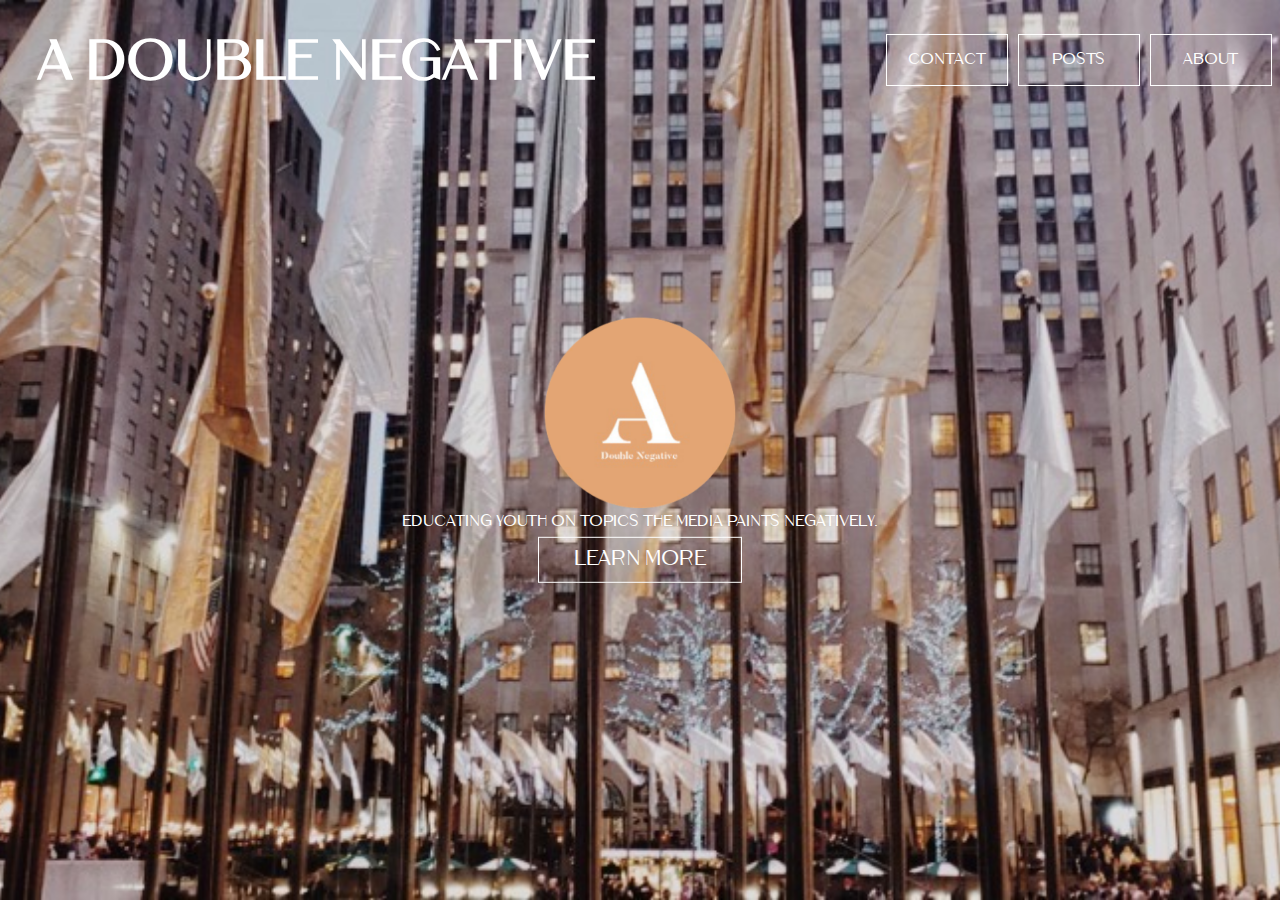
<file: index.html>
<!DOCTYPE html>
<html lang="en">
	<head>
		<meta charset="UTF-8">
		<meta name="viewport" content="width=device-width, initial-scale=1.0">
		<title>A Double Negative</title>
		<link rel="stylesheet" href="slicknav.css">
		<link rel="stylesheet" href="styleIndex.css">
	</head>
	
	
	<body>
	
		<div class="banner-area">
			<header>
				<div class="title">
					<h2>A Double Negative</h2>
				</div>
				
				
			
					<div class="og-menu">
						<ul class="menu">
							<li><a href="about.html">About</a></li>
							<li><a href="posts.html">Posts</a></li>
							<li><a href="contact.html">Contact</a></li>
						</ul>
					</div>
					
					<div class="drop-menu">

						<ul class="dmenu">
							<li><a href="about.html">About</a></li>
							<li><a href="posts.html">Posts</a></li>
							<li><a href="contact.html">Contact</a></li>
						</ul>
					</div>
					
					
				
			
			</header>
			
			
			<div class="banner-text">
				
				<img src="myLogo.PNG" alt="logo">
			
				<p>Educating youth on topics the media paints negatively.</p>
				<a href="about.html">Learn More</a>
				
			</div>
		</div>
		
	
	</body>
	
	
	
	
</html>
</file>
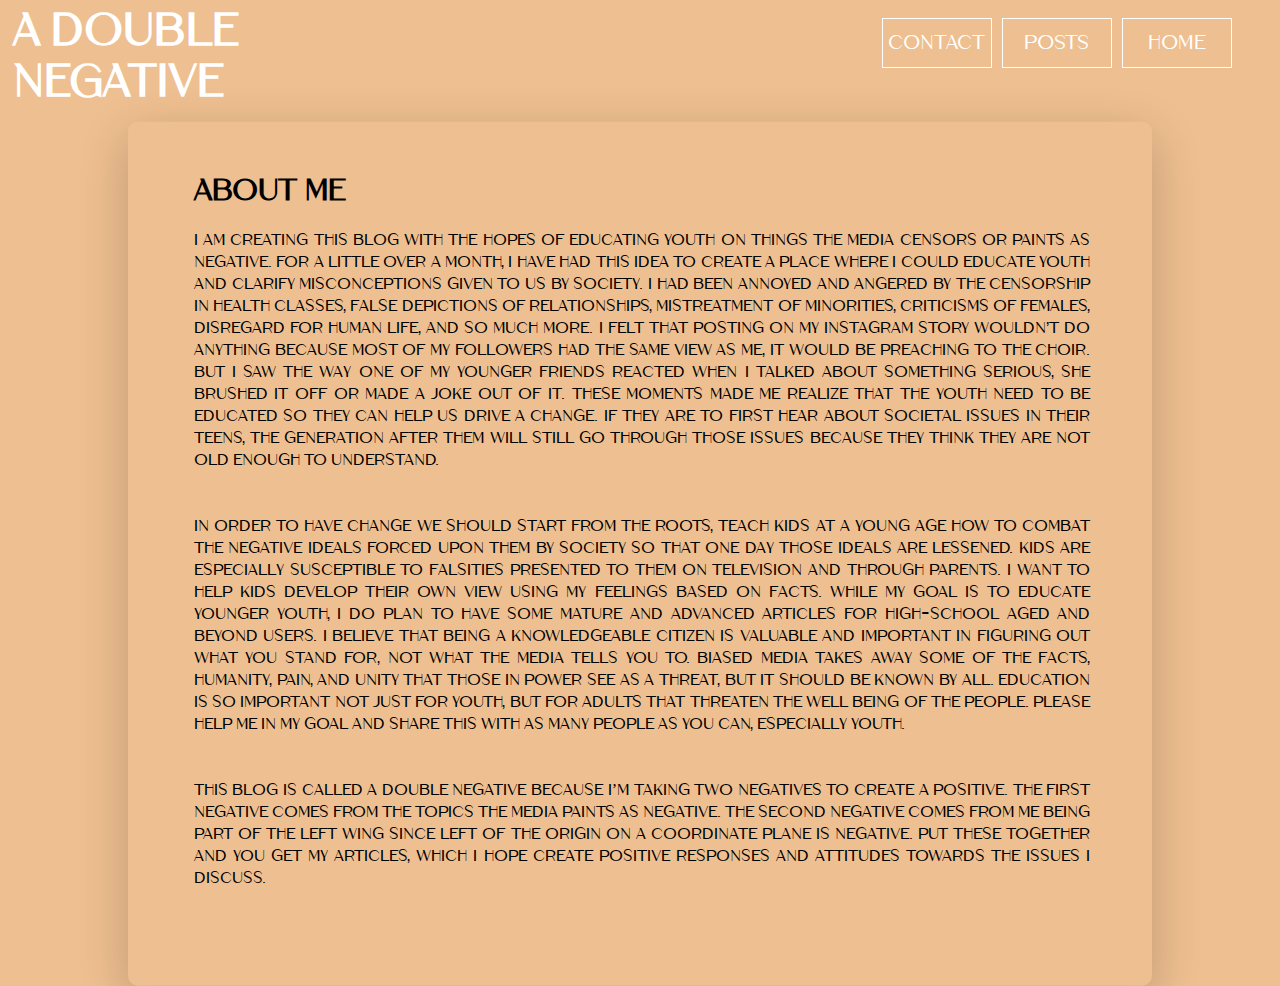
<file: about.html>
<!DOCTYPE html>
 <html lang="en">
 
 <head>
 <title>About</title>
    <link rel="stylesheet" href="styleAbout.css">
	 <meta name="viewport" content="width=device-width, initial-scale=1.0">
</head>


<body>
	<header>
				<div class="title">
					<h2>A Double    Negative</h2>
				</div>
				
				
			
					<div class="og-menu">
						<ul class="menu">
							<li><a href="index.html">Home</a></li>
							<li><a href="posts.html">Posts</a></li>
							<li><a href="contact.html">Contact</a></li>
						</ul>
					</div>
					
					<div class="drop-menu">

						<ul class="dmenu">
							<li><a href="index.html">Home</a></li>
							<li><a href="posts.html">Posts</a></li>
							<li><a href="contact.html">Contact</a></li>
						</ul>
					</div>
					
					
				
			
	</header>

	<div class="container">
		<div class="circle">
			<h1>About Me</h1>
			<p class="text">
             I am creating this blog with the hopes of educating youth on things the media censors or paints as negative. For a little over a month, I have had this idea to create a place where I could educate youth and clarify misconceptions given to us by society. I had been annoyed and angered by the censorship in health classes, false depictions of relationships, mistreatment of minorities, criticisms of females, disregard for human life, and so much more. I felt that posting on my instagram story wouldn't do anything because most of my followers had the same view as me, it would be preaching to the choir. But I saw the way one of my younger friends reacted when I talked about something serious, she brushed it off or made a joke out of it. These moments made me realize that the youth need to be educated so they can help us drive a change. If they are to first hear about societal issues in their teens, the generation after them will still go through those issues because they think they are not old enough to understand.<br><br><br> In order to have change we should start from the roots, teach kids at a young age how to combat the negative ideals forced upon them by society so that one day those ideals are lessened. Kids are especially susceptible to falsities presented to them on television and through parents. I want to help kids develop their own view using my feelings based on facts. While my goal is to educate younger youth, I do plan to have some mature and advanced articles for high-school aged and beyond users. I believe that being a knowledgeable citizen is valuable and important in figuring out what YOU stand for, not what the media tells you to. Biased media takes away some of the facts, humanity, pain, and unity that those in power see as a threat, but it should be known by all. Education is so important not just for youth, but for adults that threaten the well being of the people. Please help me in my goal and share this with as many people as you can, especially youth.<br><br><br>

					
This blog is called A Double Negative because I’m taking two negatives to create a positive. The first negative comes from the topics the media paints as negative. The second negative comes from me being part of the left wing since left of the origin on a coordinate plane is negative. Put these together and you get my articles, which I hope create positive responses and attitudes towards the issues I discuss.


			</p>
           
		</div>
		
	</div>
	
</body>
</html>
</file>
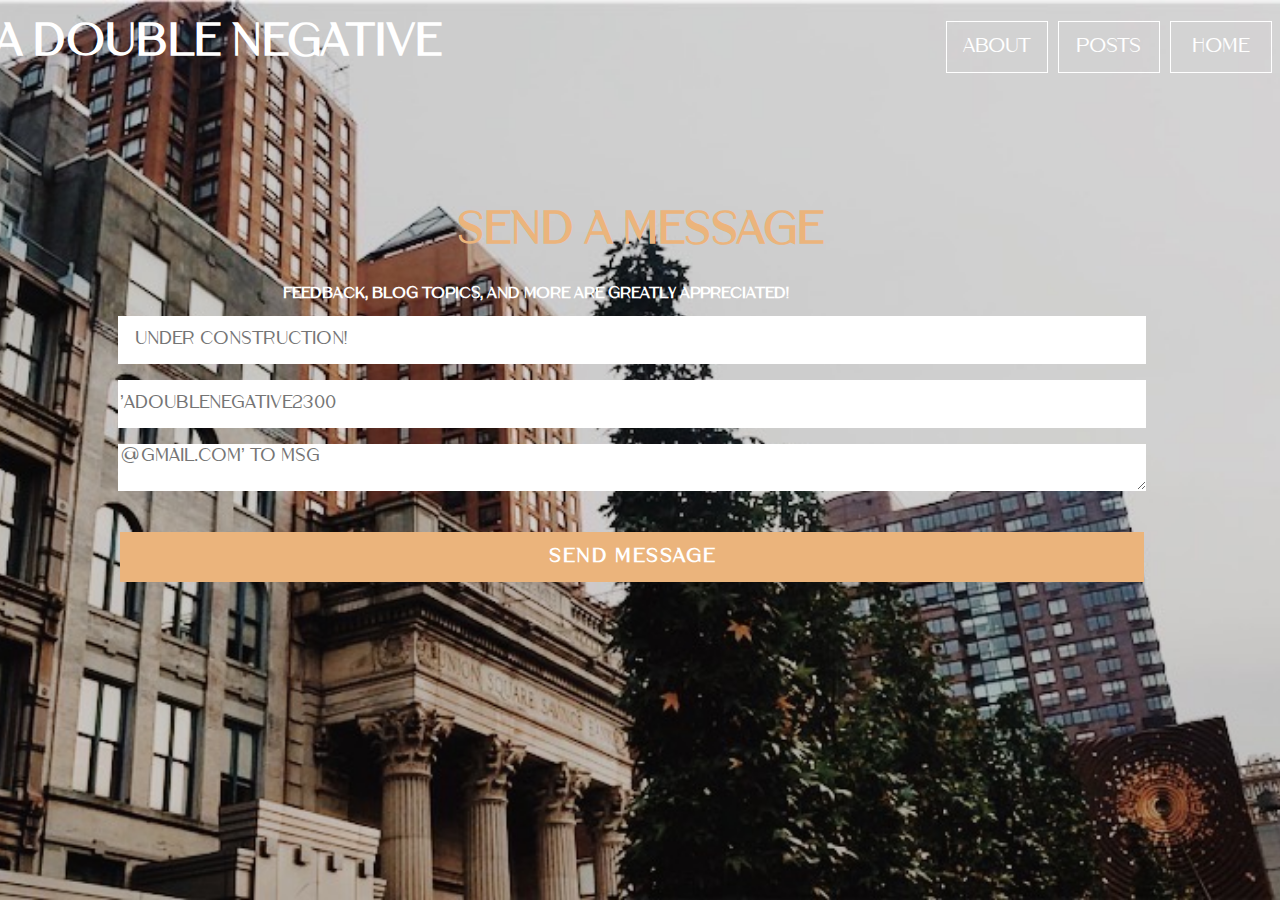
<file: contact.html>
<!DOCTYPE html>
<html lang="en" dir="ltr">

	<head>
		<met charset="UTF-8">
			<meta name="viewport" content="width=device-width, initial-scale=1.0">
		<title>Contact Me</title>
		<link rel="stylesheet type="text/css" href="styleContact.css">
	</head>

	
	<body>
		<header>
				<div class="title">
					<h2>A Double Negative</h2>
				</div>
				
				
			
					<div class="og-menu">
						<ul class="menu">
							<li><a href="index.html">Home</a></li>
							<li><a href="posts.html">Posts</a></li>
							<li><a href="about.html">About</a></li>
						</ul>
					</div>
					
					<div class="drop-menu">

						<ul class="dmenu">
							<li><a href="index.html">Home</a></li>
							<li><a href="posts.html">Posts</a></li>
							<li><a href="about.html">About</a></li>
						</ul>
					</div>
					
					
				
			
		</header>
		
	<div class="container">
		<div class="contact-title">
			<h1>Send a    Message</h1>
			<h2>Feedback, blog topics, and more are greatly appreciated! </h2>
		</div>	
		
		<div class="contact-form">
		
			<form id="contact-form" method="post" action="contact-form-hand.php">
			<input name="name" type="text" class="form-control" placeholder="   UNDER CONSTRUCTION!" required>
			<br>
			<input name="email" type="email" class="form-control" placeholder="'adoublenegative2300" required>
			<br>
			<textarea name="message" class="form-control" placeholder="@gmail.com' to msg" row="4" required></textarea>
			<br>
			<input type="submit" class="form-control submit" value="Send Message">
		

	</div>
	</body>
	
	
</html>
</file>
<file: styleIndex.css>
@font-face{
  src: url(fonts/Cremona.ttf);
  font-family: voga;

}

body{
	background-image: url(fin2.JPG);
	background-position:center center;
	background-repeat:no-repeat;
	background-attachment:fixed;
	background-size:cover;
	margin: 0;
	padding:0;

}



/*header{
	padding: 15px 60px;
}
.title{
	position:absolute;
	top:-3%;
	left: 1%;
	width:50%;
	color:white;
	font-family: voga;
	font-size: 40px;
	font-weight:thinner;
	
	
	
}
.drop-menu{
	display: none;
}
.arrow right{
	transform: rotate(45deg);
	-webkit-transform: rotate(45deg);
}
.menu{
	width:27%;
	float: right;
	list-style:none;
	top:5%;
	left: 10%;
	font-family:voga;
	color:transparent;
	border-box:white;
}
.menu li{
	width:90px;
	height:50px;
	line-height:50px;
	text-align: center;
	color:#fff;
	font-size: 8px;
	float: left;
	top:5%;
	left: 120%;
	font-family:voga;
	display:inline-block;
	border:1.5px solid white;
	margin-right:10px;
	
	}
.menu li:hover{
	background:#ebb47c;
	border-radius:0.8rem;
	border-color:black;
}
.menu li:hover a{
	color: #000;
}
	
.menu li a{
	text-decoration: none;
	font-family:voga;
	color:#fff;
	font-size:16px;
	/*-webkit-text-stroke: .5px #ebb47c;
	
}*/
header{
	padding:15px 60px;
}

.title{
	position:absolute;
	
	top:-1.3%;
	left: 3%;
	width:50%;
	color:black;
	font-family: voga;
	font-size: 37px;
	color:white;
	
	
	
}

.drop-menu{
	display: none;
}

.arrow right{
	transform: rotate(45deg);
	-webkit-transform: rotate(45deg);
}


.menu{
	
	width:42%;
	float: right;
	list-style:none;
	position:absolute;
	top:2%;
	left: 55%;
	color:transparent;
	border-box:white;
	
}

.menu li{
	width:120px;
	height:50px;
	line-height:50px;
	text-align: center;
	color:white;
	font-size: 13px;
	float: right;
	display:inline-block;
	border:1px solid white;
	margin-right:10px;
	
	

	}

.menu li:hover{
	background:#ebb47c;
	border-radius:0.8rem;
	border-color:#ebb47c;
}

.menu li:hover a{
	color: white;
}
	



.menu li a{
	text-decoration: none;
	font-family:voga;
	color:white;
	font-size:16px;
	
	
	
}

.logo{
	text-decoration: none;
	color: #fff;
	font-size: 30px;
	font-family: moon;
	padding: 20px 0;
	width: 20%;
	float: left;
	
}

.banner-text{
	position:absolute;
	top: 50%;
	left: 50%;
	transform: translate(-50%,-50%);
	color: #fff;
	text-align: center;
	
}

.banner-text img{
	height:50%;
	width:30%;
}



.banner-text p{
	color:;black
	font-size: 22px;
	margin: 0;
	font-family:voga;
	
	
	
}

.banner-text a{
	text-decoration:none;
	border: 1px solid #fff;
	font-size: 21px;
	padding: 10px 35px;
	color:#fff;
	display: inline-block;
	margin-top:1%;
	font-family:voga;
	
}
.banner-text a:hover{
	border-color:#ebb47c;
	background:#ebb47c;
	transition:.9s;
	color:#262626;
}

@media (max-width:1101px){
	.title{
		position:absolute;
		top:-5%;
		left:1%;
	}
}


@media (max-width:981px){
	.og-menu{display:none;}
	.drop-menu {
		display: inline-block;
		width:90px;
		text-decoration:none;
		font-size: 17px;
		padding: 10px 35px;
		color:#fff;
		margin-top:3%;
		font-family:voga;
		left:89%;
		top:-3%;
		position:absolute;
		
	}
	
	.dmenu{
		list-style:none;
		text-align:center;
		width:100%;
		margin:0;
		padding:0;
		box-shadow:0 1px 1px rgba(0,0,0,.2);
		
	}
	
	.dmenu li{
		text-decoration:none;
	border: 1px solid #fff;
	font-size: 17px;
	padding: 10px 35px;
	color:white;
	display: inline-block;
	margin-top:5%;
	font-family:voga;
	text-align:center;
	width:65px;

		
	}
	.dmenu li a{
	text-decoration: none;
	font-family:voga;
	color:#fff;
	text-align:center;
	}
	.dmenu li:hover{
		border-color:#ebb47c;
		background:#ebb47c;
		color:#262626;
	}
	
	.logo{
	position:relative;
	top:50%;
	left:50%;
		
	}
	.banner-text{
		position:relative;
		top:50%;
		left:50%;
	}
	
	
	

}

/*@media (max-width:800px){
	.drop-menu {
		left:77%;
		top:1%;
		position:absolute;
	}
}
@media (max-width:670px){
	.drop-menu {
		left:75%;
		top:1%;
		position:absolute;
	}
}
@media (max-width:620px){
	.drop-menu {
		left:73%;
		top:1%;
		position:absolute;
	}
}
@media (max-width:590px){
	.drop-menu {
		left:71%;
		top:1%;
		position:absolute;
	}
}
@media (max-width:570px){
	.drop-menu {
		left:69%;
		top:1%;
		position:absolute;
	}
}
@media (max-width:376px){
	.title{
		position:absolute;
		top:50%;
		left:1%;
		
	}
}*/

@media (max-width:1025px){
	.title{
		width:200px;
		transform:translate(0,2rem);
	}
	.menu{
		position:absolute;
		left:24.4%;
		top:-0.1%;
	}
	/*.logo{
	position:absolute;
	top:37%;
	left:30%;
	transform:translate(0,2rem);
		
	}*/
	.banner-text{
		position:absolute;
		top:37%;
		left:35%;
	}
}
@media (max-width:770px){
	.title{
		position:absolute;
		top:-7%;
	}
	.dmenu{
		position:absolute;
		left:-153%;
	
	}
	.dmenu li{
		margin-bottom:4px;
	}
	
	.banner-text{
		position:absolute;
		top:43%;
		left:39%;
	}
	/*.banner-text p{
		width:200px;
		text-align:center;
		
		transform:translate(10rem,0.6rem);
	 
	}*/
	
}


@media (max-width:719px){
	.logo{
	position:relative;
	top:50%;
	left:50%;
		
	}
	.banner-text{
		position:relative;
		top:50%;
		left:50%;
	}
}


@media (max-width:420px){
	.title{
		font-size:25px;
		width:30px;
		line-height:46px;
		transform:translate(0,1.56rem);
	}
	.dmenu{
		position:absolute;
		left:-80%;
	}
	.dmenu li{
		font-size:13px;
		margin-bottom:1px;
		width:40px;
		text-align:center;
		padding-left:10px;
		
	}

	.banner-text{
		
		transform:translate(-14rem,14rem);
	}
	.banner-text p{
		font-size:14px;
		color:white;
		font-weight:bold;
	}
}

@media (max-width:376px){
	.title{
		line-height:48px;
	}
	.dmenu{
		position:absolute;
		left:-35%;
	}
	
	
	.banner-text {
		transform:translate(-10.5rem,17rem);
	}
	
}

@media (max-width:321px){
	.title{
		transform:translate(0,.6rem);
		line-height:48px;
	}
	.dmenu{
		position:absolute;
		left:-62%;
		top:8%;
	}
	.dmenu li a{
		text-align:center;
	}
	.banner-text{
		transform:translate(-10rem,11rem);
	}
	
}

@media only screen
and (max-device-width:412px) 
and (max-device-height:732px){
	.title{
		line-height:49px;
	}
	.dmenu{
		transform:translate(2.5rem,0);
	}
	
	.banner-text{
		transform:translate(-13rem,14rem);
	}
}

@media only screen
and (max-device-width:361px) 
and (max-device-height:641px){
	
	.banner-text{
		transform:translate(-11rem,14rem);
	}
}

@media only screen 
  and (min-device-width: 320px) 
  and (max-device-width: 568px)
  and (-webkit-min-device-pixel-ratio: 2) {
	.title{
		font-size:20px;
	}
	.dmenu{
		position:absolute;
		left:-98%;
	}
	.banner-text{
		position:absolute;
		top:-6%;
		left:81%;
	}
	.banner-text img{
		width:95%;
	}
}

@media only screen 
  and (min-device-width: 375px) 
  and (max-device-width: 667px) 
  and (-webkit-min-device-pixel-ratio: 2) { 
	.dmenu{
		position:absolute;
		left:-108%;
	}
	.banner-text{
		position:absolute;
		top:-6%;
		left:82%;
	}
	.dmenu li a{
		text-align:center;
	}
}


@media only screen 
  and (min-device-width: 414px) 
  and (max-device-width: 736px) 
  and (-webkit-min-device-pixel-ratio: 2) { 
	.dmenu{
		position:absolute;
		left:-95%;
	}
	.banner-text{
		position:absolute;
		top:-2%;
		
	}
}


@media only screen 
  and (min-device-width: 375px) 
  and (max-device-width: 812px) 
  and (-webkit-min-device-pixel-ratio: 3) { 
	.dmenu{
		position:absolute;
		/*og -85%*/
		left:0%;
		
	}
	/*new*/
	.dmenu li{
		width:100px;
		height:35px;
		padding-top:20px;
	}
	.dmenu li a{
		font-size:23px;
		
	}
	.title{
		font-size:39px;
		line-height:79px;
		position:absolute;
		top:-9%;
	}
	/**/
	/*updated*/
	.banner-text{
		position:absolute;
		top:20%;
		left:90%;
		
	}
	/*new*/
	.banner-text img{
		width:150%;
		transform:translate(-1.5rem,0);
	}
	.banner-text p{
		font-size:19px;
		transform:translate(.5rem,0);
	}
	.banner-text a{
		transform:translate(.5rem,0);
	}
}




@media only screen 
    and (device-width: 414px) 
    and (device-height: 896px) 
    and (-webkit-device-pixel-ratio: 2) {
	/*.dmenu{
		position:absolute;
		left:-90.5%;
	}
	.banner-text{
		position:absolute;
		top:6%;
		left:80%;
		
	}*/
	.dmenu{
		position:absolute;
		/*og -85%*/
		left:-69%;
		
	}
	/*new*/
	.dmenu li{
		width:84px;
		height:19.7px;
		padding-top:10px;
		
	}
	.dmenu li a{
		font-size:23px;
		text-align:center;
		
	}
	.title{
		font-size:26px;
		line-height:51px;
		position:absolute;
		top:-7%;
	}
	/**/
	/*updated*/
	.banner-text{
		position:absolute;
		top:4%;
		left:86%;
		
	}
	/*new*/
	.banner-text img{
		width:120%;
		transform:translate(-.4rem,0);
	}
	.banner-text p{
		font-size:19px;
		transform:translate(.5rem,0);
	}
	.banner-text a{
		transform:translate(.5rem,0);
	}
}
	
		
	@media only screen 
  and (min-device-width: 768px) 
  and (max-device-width: 1024px) 
  and (-webkit-min-device-pixel-ratio: 1) {
	  .title{
		  font-size:50px;
		  line-height:98px;
		  position:absolute;
		  top:-9%;
		  
	  }
	.dmenu{
		position:absolute;
		left:8%;
	}
	.dmenu li{
		height:44px;
		width:90px;
		padding-left:20px;
		padding-top:20px;
		margin-bottom:12px;
	}
	.dmenu li a{
		font-size:23px;
		
	}
	.banner-text{
		position:absolute;
		top:60%;
		left:57%;
		font-size:32px;
		
	}
	.banner-text img{
		width:84%;
	}
	.banner-text a{
		font-size:30px;
	}

	}
	




@media only screen 
  and (min-device-width: 834px) 
  and (max-device-width: 1112px)
  and (-webkit-min-device-pixel-ratio: 2) {

}



@media only screen 
  and (min-width: 1024px) 
  and (max-height: 1366px) 
  and (-webkit-min-device-pixel-ratio: 2) {
	  .title{
		  transform:translate(0,3rem);
		  font-size:59px;
		  line-height:120px;
		 
	  }
	  .og-menu{
		 position:absolute;
		 top:-.8%;
		 left:62%;
		 width:50%;
	  }
	  .og-menu li{
		  height:78px;
		  width:160px;
		  padding-top:16px;
		  margin-right:11px;
		  margin-bottom:15px;
	  }
	  .og-menu li a{
		  font-size:29px;
	  }
	  .contact-title h2{
		  font-size:20px;
		  transform:translate(6rem,0);
	  }
	  .banner-text{
		  transform:translate(-19rem,-20rem);
	  }
	  
}
</file>
<file: styleAbout.css>
@font-face{
  src: url(fonts/Cremona.ttf);
  font-family: voga;

}

html { 
  
  -webkit-background-size: cover;
  -moz-background-size: cover;
  -o-background-size: cover;
  background-size: cover;
}

*{
    margin: 0;
    padding: 0;
    font-family: voga;
    box-sizing: border-box;

}


body{
    min-height: 100vh;
    display: flex;
    align-items: center;
    justify-content: center;
    background-color: #f1f1f1;
	background-color:#eebf90;
}

header{
	padding:15px 60px;
}

.title{
	position:absolute;
	
	top:1%;
	left: 1%;
	width:20%;
	color:black;
	font-family: voga;
	font-size: 30px;
	color:white;
	
	
}

.drop-menu{
	display: none;
}

.arrow right{
	transform: rotate(45deg);
	-webkit-transform: rotate(45deg);
}


.menu{
	
	width:42%;
	float: right;
	list-style:none;
	position:absolute;
	top:2%;
	left: 55%;
	color:transparent;
	border-box:white;
	
}

.menu li{
	width:110px;
	height:50px;
	line-height:50px;
	text-align: center;
	color:white;
	font-size: 13px;
	float: right;
	display:inline-block;
	border:1px solid white;
	margin-right:10px;

	}

.menu li:hover{
	background:#ebb47c;
	border-radius:0.8rem;
	border:1px solid #ebb47c;
}

.menu li:hover a{
	color: white;
}
	



.menu li a{
	text-decoration: none;
	font-family:voga;
	color:white;
	font-size:20px;
	
}







/*.page{
	background-position:center center;
	-webkit-background-size: cover;
	background-size:cover;
	height: 100vh;
}*/



.container{
   position:absolute;
   top:50%;
   left:50%;
   transform:translate(-50%,-38%);
   width:80%;
   height:auto;
   padding:30px;
   background::#ebb47c; 
   box-sizing:border-box;
   border-radius:10px;
   box-shadow:0 15px 50px rgba(0,0,0,0.2);  
   margin-bottom:80px;
	
}

.circle{
   width:93%;
   height:90%;
   float:left;
   transform:translate(4%,-5%);
	shape-outside:circle();
	margin:60px 30px 30px 0;
	
}
p{
	margin:0;
	padding:0;
	text-align:justify;
	line-height:22px;
	
}
h1{
	margin:0 0 20px;
	padding:0;
	font-size:30px;
}






@media (max-width:857px){
	.og-menu{display:none;}
	.drop-menu {
		display: inline-block;
		width:50px;
		height:80%;
		text-decoration:none;
		font-size: 17px;
		padding: 10px 35px;
		color:white;
		margin-top:3%;
		font-family:voga;
		position:absolute;
		top:-2%;
		left:83%;
	}
	.mButton{
		text-decoration:none;
		border: 1px solid #fff;
		font-size: 17px;
		background-color:transparent;
		padding: 10px 35px;
		color:#fff;
		display: inline-block;
		margin-top:%;
		font-family:poppins;
		left:90%;
		top:1%;
	}
	.dmenu{
		list-style:none;
		text-align:left;
		width:100%;
		margin:0;
		padding:0;
		
		position:absolute;
		top:-.5%;
		left:15%;
		
	}
	
	.dmenu li{
		text-decoration:none;
	border: 1px solid white;
	width:113px;
	margin-bottom:3px;
	font-size: 17px;
	padding: 18px 20px;
	color:white;
	display: inline-block;
	margin-top:8px;
	font-family:voga;
	text-align:center;

		
	}
	.dmenu li a{
	text-decoration: none;
	font-family:voga;
	color:white;
	text-align:left;
	}
	.dmenu li:hover{
		border-color:#ebb47c;
		background:#ebb47c;
		color:#262626;
		border-radius:0.8px;
	}
	
	
	
	

}


















/*1295   754 mine*/

@media (max-width: 320px), (max-height: 568px){
	.title{
		font-size:20px;
		line-height:64px;
	}
	.dmenu{
		position:absolute;
		top:1%;
		left:-71%;
	}
	.dmenu li{
		height:50px;
		width:110px;
		padding-left:12px;
	}
	.container{
		position:absolute;
		top:255%;
		left:51.7%;
		height:570%;
		width:92%;
		
	}
	h1{
	transform:translate(0,4.4rem);
	}
	p{
	transform:translate(0,4.4rem);	
	}
}


@media only screen 
and (min-device-width : 375px) 
and (max-device-width : 667px) { /* STYLES GO HERE */
	.title{
		font-size:26px;
		line-height:68px;
	}
	  .container{
		position:absolute;
		top:198%;
		left:51%;
		height:390%;
		width:95%;
		
	  }
	  .dmenu{
		  position:absolute;
		  left:-92%;
	  }
	  .dmenu li{
		  width:120px;
		  padding-left:17px;
	  }
	  h1{
	transform:translate(0,4rem);
	
	}
	p{
	transform:translate(0,4rem);	
	}
	  
	}
  

@media only screen 
and (min-device-width : 414px) 
and (max-device-width : 736px) {
	.title{
		font-size:28px;
		line-height:68px;
		transform:translate(.5rem,-.2rem);
	}
	.container{
		position:absolute;
		left:50%;
		top:170%;
	}

}
@media only screen 
and (min-device-width : 375px) 
and (max-device-width : 812px)
and (-webkit-device-pixel-ratio : 3) {
	.container{
		position:absolute;
		top:170%;
		height:315%;
	}
	}
	
	
@media only screen 
and (min-device-width : 414px) 
and (max-device-width : 896px)
and (-webkit-device-pixel-ratio : 2) {
	.container{
		position:absolute;
		top:133%;
		height:260%;
	}
}


/*@media  (min-width: 414px),(min-height: 736px),(max-height:737px) { 
	.title{
		font-size:28px;
		line-height:68px;
		transform:translate(.5rem,-.2rem);
	}
	.dmenu{
		transform:translate(-1rem,0);
	}
	
	.container{
		position:absolute;
		top:200%;
		width:90%;
		left:50.5%;
		height:276%;
		transform:translate(-11.7rem,-70rem);
		
	  }
	  p{
		  transform:translate(0,4rem);
	  }
	  h1{
		   transform:translate(0,4rem);
	  }

    }
/*@media (min-height: 812px)  { 
	.title{
		font-size:29px;
		line-height:64px;
		position:absolute;
		top:1%;
	}
	.dmenu{
		position:absolute;
		top:1%;
		left:-80%;
	}
	.container{
		position:absolute;
		top:139%;
		left:55%;
		height:390%;
		
	  }
	   p{
		  transform:translate(0,6rem);
	  }
	  h1{
		   transform:translate(0,6rem);
	  }
}


@media (min-height: 896px) {
		.title{
		font-size:30px;
		line-height:68px;
		position:absolute;
		top:1%;
	}
	.dmenu{
		position:absolute;
		top:.5%;
		left:-95%;
	}
	.container{
		position:absolute;
		top:128%;
		left:50%;
		height:317%;
		
	  }
		
		
		
		
	}




@media  (device-width: 768px), (device-height: 1024px) {
	.title{
		font-size:40px;
		width:30px;
	}
		.container{
			position:absolute;
			top:115%;
			left:30%;
			height:150%;
		}
		h1{transform:translate(0,1rem);}
		p{transform:translate(0,1rem);}
	}







@media  
    (device-width: 1025px), (device-height: 1367px) {
		.container{
			transform:translate(-2rem,-8rem);
		}
	}
















































































@media (max-width:857px){
	.drop-menu {
		left:77%;
		top:1%;
		position:absolute;
	}
}

@media (max-width:670px){
	.drop-menu {
		left:75%;
		top:1%;
		position:absolute;
	}
}

@media (max-width:620px){
	.drop-menu {
		left:73%;
		top:1%;
		position:absolute;
	}
}
@media (max-width:590px){
	.drop-menu {
		left:71%;
		top:1%;
		position:absolute;
	}
}
@media (max-width:570px){
	.drop-menu {
		left:69%;
		top:1%;
		position:absolute;
	}
}

@media (max-width:981px){
	.drop-menu {
		left:83%;
		top:-2%;
		position:absolute;
	}
	.title{
		width:40%;
	}
}
@media (max-width:1000px){
	.inner-container h1{
    color:black;
	}
	.text{
    color: black;
    }
}

@media (max-width:420px){
	.about-section{
		transform:translate(-50rem,-2rem);
	}
	.inner-container{
		transform:translate(-2rem,-2rem);
	}
	
}
</file>
<file: styleContact.css>
@font-face{
  src: url(fonts/Cremona.ttf);
  font-family: voga;

}




html { 
  background: url(Contback.JPG) no-repeat center center fixed; 
  -webkit-background-size: cover;
  -moz-background-size: cover;
  -o-background-size: cover;
  background-size: cover;
}

body{
	margin:0;
	padding:0;
	text-align:center;
	
	background-size:cover;
	background-position:center;
	font-family:voga;
}

/*.backgound{
	background-repeat:none;
	background-position:center center;
	-webkit-background-size: cover;
	background-size:cover;
	height: 100vh;
}*/


header{
	padding:15px 60px;
}

.title{
	position:absolute;
	
	top:-2%;
	left: -9%;
	width:50%;
	color:black;
	font-family: voga;
	font-size: 30px;
	color:white;
	
	
	
}

.drop-menu{
	display: none;
}

.arrow right{
	transform: rotate(45deg);
	-webkit-transform: rotate(45deg);
}


.menu{
	
	width:42%;
	float: right;
	list-style:none;
	position:absolute;
	top:0.5%;
	left: 55%;
	color:transparent;
	border-box:white;
	
}

.menu li{
	width:100px;
	height:50px;
	line-height:50px;
	text-align: center;
	color:white;
	font-size: 13px;
	float: right;
	display:inline-block;
	border:1px solid white;
	margin-right:10px;

	}

.menu li:hover{
	background:#ebb47c;
	border-radius:0.8rem;
	border-color:#ebb47c;
}

.menu li:hover a{
	color: white;
}
	



.menu li a{
	text-decoration: none;
	font-family:voga;
	color:white;
	font-size:20px;
	
}

.contact-title{
	color:white;
	margin-top:180px;
	transition:all 4s ease-in-out;
	font-size:50px;
	
}

.contact-title h1{
	color:#ebb47c;
	font-size:45px;
	-webkit-text-stroke: -3px white;
	line-height:45px;
	font-weight:bold;
}

.contact-title h2{
	font-size:16px;
	width:80%;
	transform:translate(1.5rem,0);
}

/*.form{
	margin-top:50px;
	transition:all 4s ease-in-out;
}*/

.form-control{
	width:80%;
	border:none;
	outline:none;
	border-bottom:1px solid white;
	color:black;
	font-size: 18px;
	margin-bottom:16px;
	font-family:voga;
	transform:translate(-.5rem,0);
	
}

input{
	height:45px;
	color:black;
	font-family:voga;
}

form .submit{
	background: #ebb47c;
	border-color:transparent;
	font-family:voga;
	color:white;
	font-size: 20px;
	font-weight:bold;
	letter-spacing:2px;
	height:50px;
	margin-top:20px;
}

form .submit:hover{
	background-color: #e4994e;
	cursor:pointer;
}

@media (max-width:1300px){
	.title{
	position:absolute;
	
	top:-2%;
	left: -8%;
	}
}

@media (max-width:1090px){
	.title{
	position:absolute;
	
	top:-2%;
	left: -5%;
	}
}


@media (max-width:950px){
	.og-menu{display:none;}
	.drop-menu {
		display: inline-block;
		width:50px;
		height:80%;
		text-decoration:none;
		font-size: 17px;
		padding: 10px 35px;
		color:black;
		margin-top:3%;
		font-family:voga;
		left:80%;
		top:1%;
		position:absolute;
	}
	.dmenu{
		list-style:none;
		text-align:left;
		width:100%;
		margin:0;
		padding:0;
		
	}

	.dmenu li{
		text-decoration:none;
	border: 1px solid white;
	
	/*Box Width*/
	width:60px;
	margin-bottom:3px;
	font-size: 17px;
	padding: 10px 20px;
	color:white;
	display: inline-block;
	margin-top:5%;
	font-family:voga;
	text-align:center;

		
	}
	.dmenu li a{
	text-decoration: none;
	font-family:voga;
	color:white;
	text-align:left;
	}
	.dmenu li:hover{
		border-color:#ebb47c;
		background:#ebb47c;
		color:#262626;
	}
	.title{
	position:absolute;
	
	top:-2%;
	left: -2%;
	}
	
}

@media (max-width:800px){
	.drop-menu {
		left:77%;
		top:1%;
		position:absolute;
	}
	.title{
	position:absolute;
	
	top:-2%;
	left: 1%;
	}
}

@media (max-width:670px){
	.drop-menu {
		left:75%;
		top:1%;
		position:absolute;
	}
	.title{
	position:absolute;
	top:-2%;
	left: -8%;
	}
}

@media (max-width:620px){
	.drop-menu {
		left:73%;
		top:1%;
		position:absolute;
	}
	.title{
	position:absolute;
	
	top:-2%;
	left: -10%;
	}
}

@media (max-width: 550px){
	 .drop-menu {
		left:73%;
		top:1%;
		position:absolute;
	}
	.title{
	position:absolute;
	
	top:-2%;
	left: 13%;
	}
}
@media (max-width: 1025px){
	.title{
	position:absolute;
	
	top:-1%;
	left: -1%;
}
	








@media only screen 
  and (min-device-width: 320px) 
  and (max-device-width: 568px)
  and (-webkit-min-device-pixel-ratio: 2) {
	.title{
		font-size:26px;
		line-height:53px;
		width:20%;
		position:absolute;
		left:1%;
		top:-4%;
		text-align:left;
	}
	.dmenu{
		position:absolute;
		top:-3%;
		left:14%;
		
	}
	.container{
		position:absolute;
		top:2%;
		left:16%;
	}
	
}

@media only screen 
  and (min-device-width: 375px) 
  and (max-device-width: 667px) 
  and (-webkit-min-device-pixel-ratio: 2) { 
	.contact-title h1{
		font-size:40px;
		transform:translate(-.5rem,0);
	}
}
 @media only screen and (min-device-width: 414px) 
  and (max-device-width: 736px) 
  and (-webkit-min-device-pixel-ratio: 3) { 
  .container{
	  transform:translate(-.41rem,0);
  }
  .dmenu{
	  transform:translate(-0.4rem,0);
  }
  

}

	@media only screen 
and (min-device-width : 768px) 
and (max-device-width : 1024px)  { 
	  .container{
	  transform:translate(.8rem,8rem);
	  }
	  .title{
		  position:absolute;
		  font-size:50px;
		  line-height:90px;
		  left:2%;
		  top:-5%;
		  width:20%;
		  text-align:left;
	  }
	  .contact-title h1{
		  font-size:57px;
	  }
	  .dmenu{
		  position:absolute;
		  top:-3.5%;
		  left:19%;
	  }
	  .dmenu li {
		  height:40px;
		  width:100px;
		  margin-bottom:12px;
		  padding-top:21px;
	  }
	  .dmenu li a {
		  font-size:25px;
		  
	  }
	  .contact-title h2{
		  transform:translate(4rem,0);
		  font-size:20px;
	  }
	

}
@media only screen 
  and (min-width: 1024px) 
  and (max-height: 1366px) 
  and (-webkit-min-device-pixel-ratio: 1.5) {
	  
	  .og-menu{
		  position:absolute;
		  left:-2%;
		  width:100%;
		  
	  }
	  .og-menu li{
		  height:72px;
		  width:130px;
		  padding-top:16px;
		  margin-right:11px;
	  }
	  .og-menu li a{
		  font-size:29px;
	  }
	  .contact-title h2{
		  font-size:20px;
		  transform:translate(6rem,0);
	  }
	  
}
	
@media only screen and (min-width: 411px) and (max-width: 823px) {
	.title{
		font-size:28 px;
	}
	.container{
		transform:translate(-.5em,0);
	}
	.dmenu{
		transform:translate(-.2rem,0);
	}
	.contact-title h2{
		  transform:translate(2rem,0);
	  }
}	

@media (min-width:414px),(min-height:896px){
	.container{
		position:absolute;
		left:10%;
	}
}


@media (min-width:768px),(min-height:1024px){
	.container{
		position:absolute;
		left:11%;
		top:17%;
	}
	.dmenu{
		position:absolute;
		left:18%;
	}
}	
@media (min-width:1024px),(min-height:1366px){
	.container{
		position:absolute;
		top:8%;
		left:29%;
	}
	.dmenu{
		position:absolute;
		left:2%;
	}
}	
	

@media (min-width:411px),(min-height:823px){
	.container{
		position:absolute;
		left:10%;
	}
	.dmenu{
		position:absolute;
		left:2%;
	}
}
</file>
